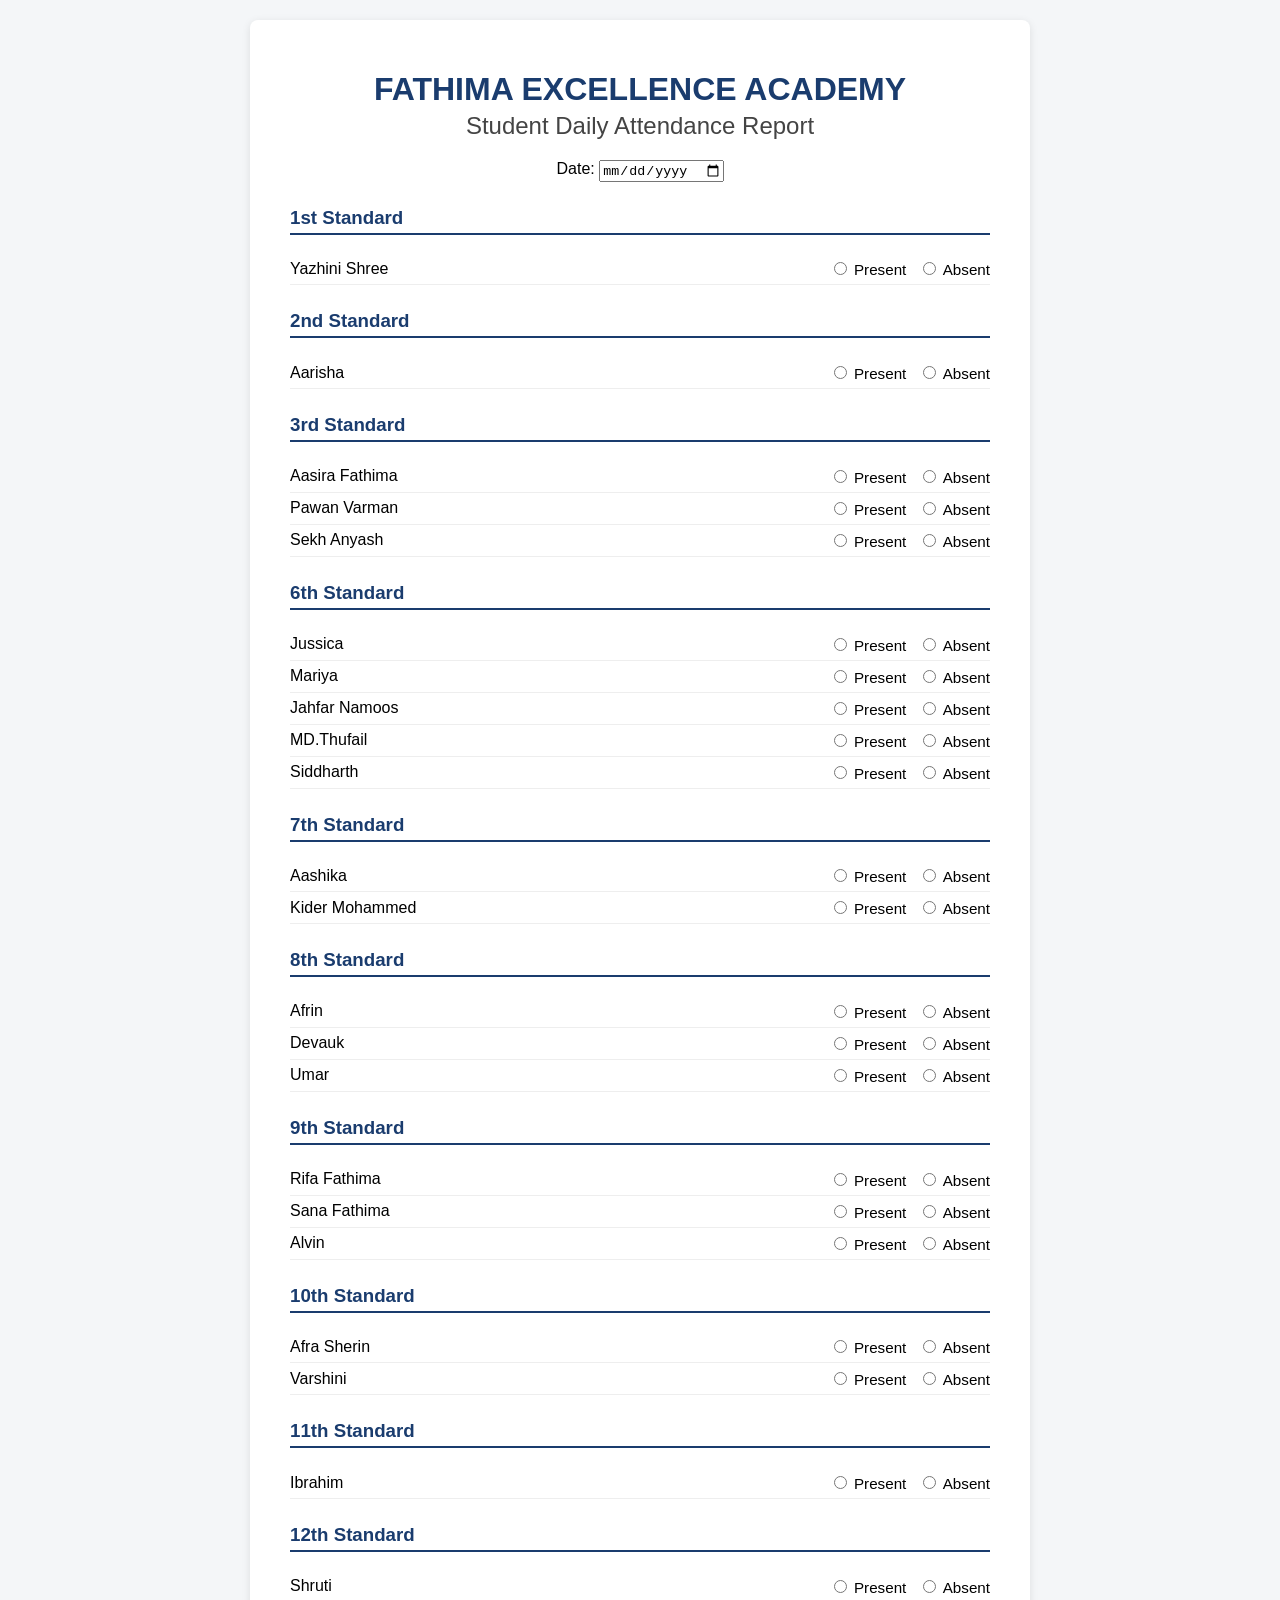
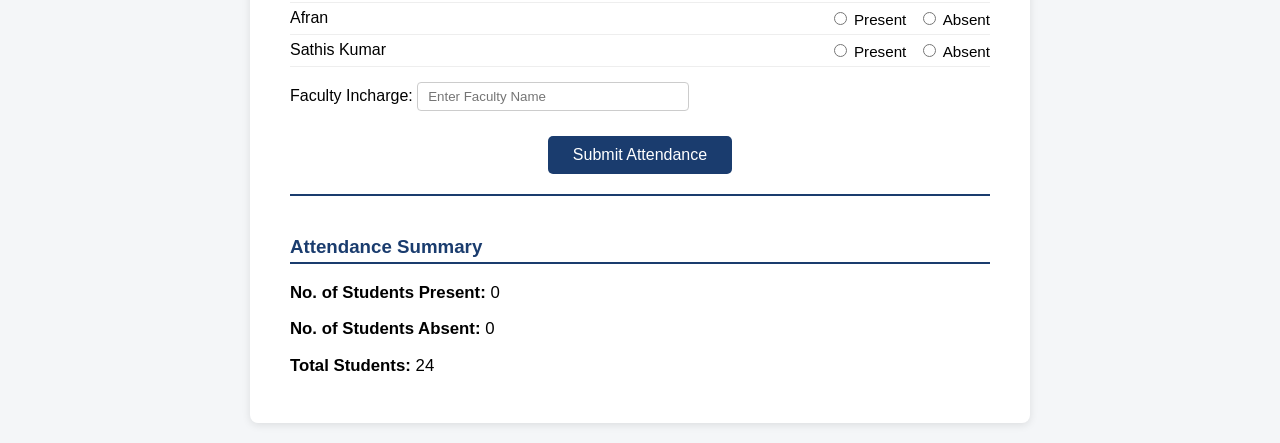
<file: index.html>
<!DOCTYPE html>
<html lang="en">
<head>
<meta charset="UTF-8">
<meta name="viewport" content="width=device-width, initial-scale=1">
<title>Student Daily Attendance Report</title>
<link rel="stylesheet" href="style.css">
</head>
<body>

<div class="container">

  <h1>FATHIMA EXCELLENCE ACADEMY</h1>
  <h2>Student Daily Attendance Report</h2>

  <div class="date-row">
    <label>Date: </label>
    <input type="date" id="reportDate">
  </div>

  <h3>1st Standard</h3>
  <div class="student-row"><span>Yazhini Shree</span>
    <label><input type="radio" name="a1" value="present"> Present</label>
    <label><input type="radio" name="a1" value="absent"> Absent</label>
  </div>

  <h3>2nd Standard</h3>
  <div class="student-row"><span>Aarisha</span>
    <label><input type="radio" name="a2" value="present"> Present</label>
    <label><input type="radio" name="a2" value="absent"> Absent</label>
  </div>

  <h3>3rd Standard</h3>
  <div class="student-row"><span>Aasira Fathima</span>
    <label><input type="radio" name="a3" value="present"> Present</label>
    <label><input type="radio" name="a3" value="absent"> Absent</label>
  </div>
  <div class="student-row"><span>Pawan Varman</span>
    <label><input type="radio" name="a4" value="present"> Present</label>
    <label><input type="radio" name="a4" value="absent"> Absent</label>
  </div>
  <div class="student-row"><span>Sekh Anyash</span>
    <label><input type="radio" name="a5" value="present"> Present</label>
    <label><input type="radio" name="a5" value="absent"> Absent</label>
  </div>

  <h3>6th Standard</h3>
  <div class="student-row"><span>Jussica</span>
    <label><input type="radio" name="a6" value="present"> Present</label>
    <label><input type="radio" name="a6" value="absent"> Absent</label>
  </div>
  <div class="student-row"><span>Mariya</span>
    <label><input type="radio" name="a7" value="present"> Present</label>
    <label><input type="radio" name="a7" value="absent"> Absent</label>
  </div>
  <div class="student-row"><span>Jahfar Namoos</span>
    <label><input type="radio" name="a8" value="present"> Present</label>
    <label><input type="radio" name="a8" value="absent"> Absent</label>
  </div>
  <div class="student-row"><span>MD.Thufail</span>
    <label><input type="radio" name="a9" value="present"> Present</label>
    <label><input type="radio" name="a9" value="absent"> Absent</label>
  </div>
  <div class="student-row"><span>Siddharth</span>
    <label><input type="radio" name="a10" value="present"> Present</label>
    <label><input type="radio" name="a10" value="absent"> Absent</label>
  </div>

  <h3>7th Standard</h3>
  <div class="student-row"><span>Aashika</span>
    <label><input type="radio" name="a11" value="present"> Present</label>
    <label><input type="radio" name="a11" value="absent"> Absent</label>
  </div>
  <div class="student-row"><span>Kider Mohammed</span>
    <label><input type="radio" name="a12" value="present"> Present</label>
    <label><input type="radio" name="a12" value="absent"> Absent</label>
  </div>

  <h3>8th Standard</h3>
  <div class="student-row"><span>Afrin</span>
    <label><input type="radio" name="a13" value="present"> Present</label>
    <label><input type="radio" name="a13" value="absent"> Absent</label>
  </div>
  <div class="student-row"><span>Devauk</span>
    <label><input type="radio" name="a14" value="present"> Present</label>
    <label><input type="radio" name="a14" value="absent"> Absent</label>
  </div>
  <div class="student-row"><span>Umar</span>
    <label><input type="radio" name="a15" value="present"> Present</label>
    <label><input type="radio" name="a15" value="absent"> Absent</label>
  </div>

  <h3>9th Standard</h3>
  <div class="student-row"><span>Rifa Fathima</span>
    <label><input type="radio" name="a16" value="present"> Present</label>
    <label><input type="radio" name="a16" value="absent"> Absent</label>
  </div>
  <div class="student-row"><span>Sana Fathima</span>
    <label><input type="radio" name="a17" value="present"> Present</label>
    <label><input type="radio" name="a17" value="absent"> Absent</label>
  </div>
  <div class="student-row"><span>Alvin</span>
    <label><input type="radio" name="a18" value="present"> Present</label>
    <label><input type="radio" name="a18" value="absent"> Absent</label>
  </div>

  <h3>10th Standard</h3>
  <div class="student-row"><span>Afra Sherin</span>
    <label><input type="radio" name="a19" value="present"> Present</label>
    <label><input type="radio" name="a19" value="absent"> Absent</label>
  </div>
  <div class="student-row"><span>Varshini</span>
    <label><input type="radio" name="a20" value="present"> Present</label>
    <label><input type="radio" name="a20" value="absent"> Absent</label>
  </div>

  <h3>11th Standard</h3>
  <div class="student-row"><span>Ibrahim</span>
    <label><input type="radio" name="a21" value="present"> Present</label>
    <label><input type="radio" name="a21" value="absent"> Absent</label>
  </div>

  <h3>12th Standard</h3>
  <div class="student-row"><span>Shruti</span>
    <label><input type="radio" name="a22" value="present"> Present</label>
    <label><input type="radio" name="a22" value="absent"> Absent</label>
  </div>
  <div class="student-row"><span>Afran</span>
    <label><input type="radio" name="a23" value="present"> Present</label>
    <label><input type="radio" name="a23" value="absent"> Absent</label>
  </div>
  <div class="student-row"><span>Sathis Kumar</span>
    <label><input type="radio" name="a24" value="present"> Present</label>
    <label><input type="radio" name="a24" value="absent"> Absent</label>
  </div>

  <div id="facultyRow">
    <label>Faculty Incharge: </label>
    <input type="text" id="faculty" placeholder="Enter Faculty Name">
  </div>

  <p id="warning">Please mark attendance (Present/Absent) for every student before submitting.</p>

  <button onclick="checkAttendance()">Submit Attendance</button>

  <div id="summary">
    <h3>Attendance Summary</h3>
    <p><strong>No. of Students Present:</strong> <span id="presentCount">0</span></p>
    <p><strong>No. of Students Absent:</strong> <span id="absentCount">0</span></p>
    <p><strong>Total Students:</strong> <span>24</span></p>
  </div>

  <p id="submitStatus" style="text-align:center; font-weight:bold; margin-top:10px;"></p>

</div>

<script src="script.js"></script>

</body>
</html>
</file>
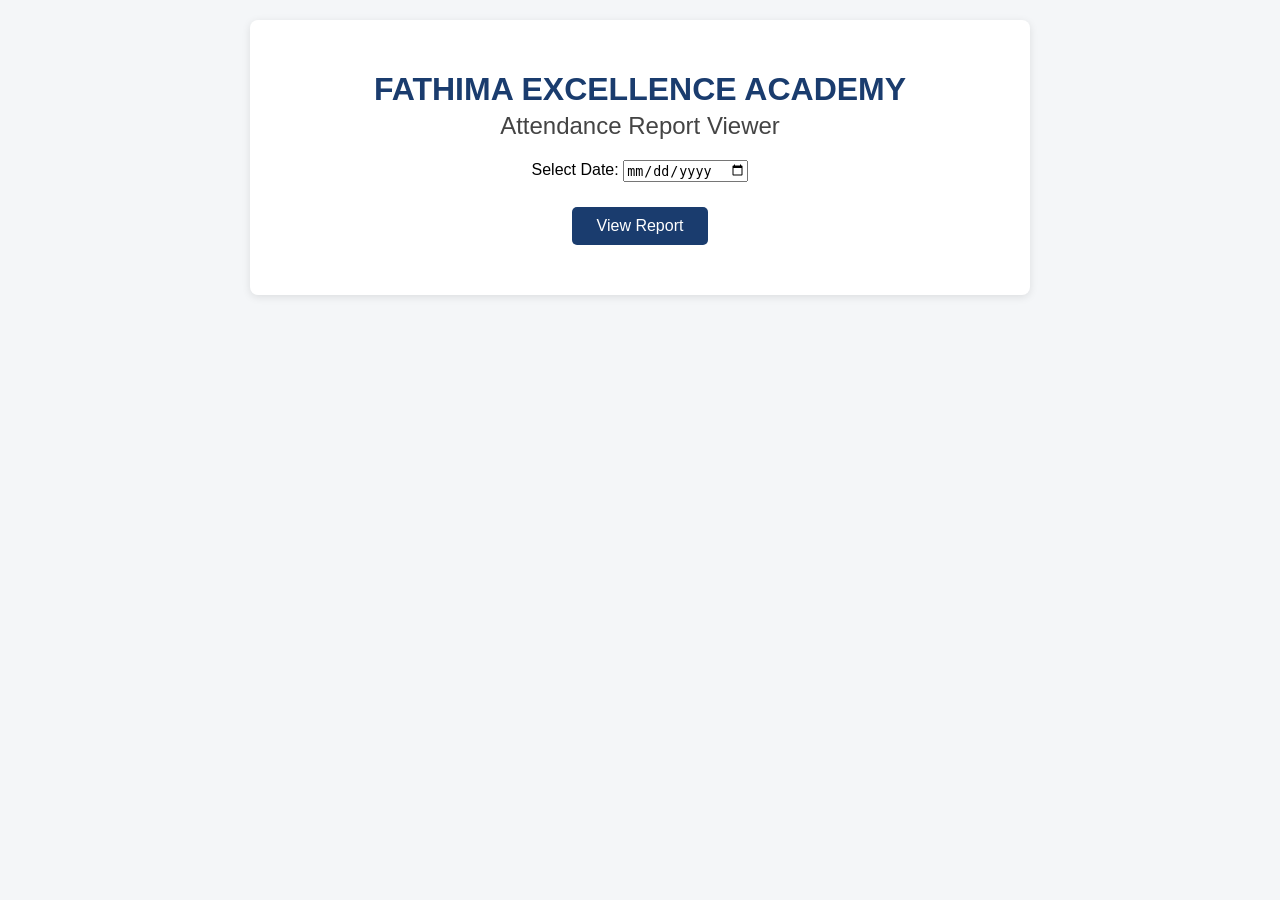
<file: view.html>
<!DOCTYPE html>
<html lang="en">
<head>
<meta charset="UTF-8">
<meta name="viewport" content="width=device-width, initial-scale=1">
<title>Attendance Report Viewer</title>
<link rel="stylesheet" href="style.css">
</head>
<body>

<div class="container">

  <h1>FATHIMA EXCELLENCE ACADEMY</h1>
  <h2>Attendance Report Viewer</h2>

  <div class="date-row">
    <label>Select Date: </label>
    <input type="date" id="viewDate">
    <button type="button" onclick="viewReport()">View Report</button>
  </div>

  <p id="viewStatus" style="text-align:center; font-weight:bold;"></p>
  <div id="reportResults"></div>

</div>

<script>
// PASTE THE SAME WEB APP URL YOU USED IN script.js
const SCRIPT_URL = "https://script.google.com/macros/s/AKfycbwk8y-8lbglVpmDT76FOXIG00uFaOh4qweAjCrO3wxqcUukZDQJ7hUedsUTrt61OBE/exec";

function viewReport() {
  const dateVal = document.getElementById('viewDate').value;
  const viewStatus = document.getElementById('viewStatus');
  const resultsDiv = document.getElementById('reportResults');

  if (!dateVal) {
    viewStatus.textContent = "Please select a date to view.";
    viewStatus.style.color = "#b00020";
    return;
  }

  viewStatus.textContent = "Loading...";
  viewStatus.style.color = "#444";
  resultsDiv.innerHTML = "";

  fetch(SCRIPT_URL + "?date=" + encodeURIComponent(dateVal))
    .then(function (res) { return res.json(); })
    .then(function (data) {
      renderReport(dateVal, data.records || []);
    })
    .catch(function (err) {
      viewStatus.textContent = "Could not load report. Check your internet connection.";
      viewStatus.style.color = "#b00020";
      console.error(err);
    });
}

function renderReport(dateVal, records) {
  const viewStatus = document.getElementById('viewStatus');
  const resultsDiv = document.getElementById('reportResults');

  if (records.length === 0) {
    viewStatus.textContent = "No attendance found for " + dateVal + ".";
    viewStatus.style.color = "#b00020";
    resultsDiv.innerHTML = "";
    return;
  }

  viewStatus.textContent = "";

  let presentCount = 0;
  let absentCount = 0;

  let rows = "";
  records.forEach(function (r) {
    if (r.status === "present") presentCount++;
    else if (r.status === "absent") absentCount++;
    const rowClass = r.status === "present" ? "present-row" : "absent-row";
    rows += "<tr class='" + rowClass + "'><td>" + r.standard + "</td><td>" + r.name + "</td><td>" + r.status + "</td></tr>";
  });

  const faculty = records[0].faculty || "";

  resultsDiv.innerHTML =
    "<table>" +
    "<tr><th>Standard</th><th>Name</th><th>Status</th></tr>" +
    rows +
    "</table>" +
    "<p class='report-summary'>Present: " + presentCount +
    " &nbsp;|&nbsp; Absent: " + absentCount +
    " &nbsp;|&nbsp; Total: " + records.length +
    (faculty ? " &nbsp;|&nbsp; Faculty: " + faculty : "") +
    "</p>";
}
</script>

</body>
</html>
</file>
<file: style.css>
body {
  font-family: Arial, Helvetica, sans-serif;
  background: #f4f6f8;
  margin: 0;
  padding: 20px;
}
.container {
  max-width: 700px;
  margin: 0 auto;
  background: #fff;
  padding: 30px 40px;
  border-radius: 8px;
  box-shadow: 0 2px 8px rgba(0,0,0,0.1);
}
h1 {
  text-align: center;
  color: #1a3c6e;
  margin-bottom: 0;
}
h2 {
  text-align: center;
  color: #444;
  font-weight: normal;
  margin-top: 4px;
}
h3 {
  color: #1a3c6e;
  border-bottom: 2px solid #1a3c6e;
  padding-bottom: 4px;
  margin-top: 25px;
}
.date-row {
  text-align: center;
  margin-bottom: 20px;
}
.student-row {
  display: flex;
  justify-content: space-between;
  align-items: center;
  padding: 6px 0;
  border-bottom: 1px solid #eee;
}
.student-row span {
  flex: 1;
}
.student-row label {
  margin-left: 12px;
  font-size: 0.95em;
  cursor: pointer;
}
button {
  display: block;
  margin: 25px auto 10px auto;
  padding: 10px 25px;
  background: #1a3c6e;
  color: #fff;
  border: none;
  border-radius: 5px;
  font-size: 1em;
  cursor: pointer;
}
button:hover {
  background: #12294e;
}
#summary {
  margin-top: 20px;
  padding-top: 15px;
  border-top: 2px solid #1a3c6e;
}
#summary p {
  font-size: 1.05em;
}
#facultyRow {
  margin-top: 15px;
}
input[type="text"] {
  padding: 6px 10px;
  width: 250px;
  border: 1px solid #ccc;
  border-radius: 4px;
}
#warning {
  color: #b00020;
  font-weight: bold;
  text-align: center;
  display: none;
}
</file>
